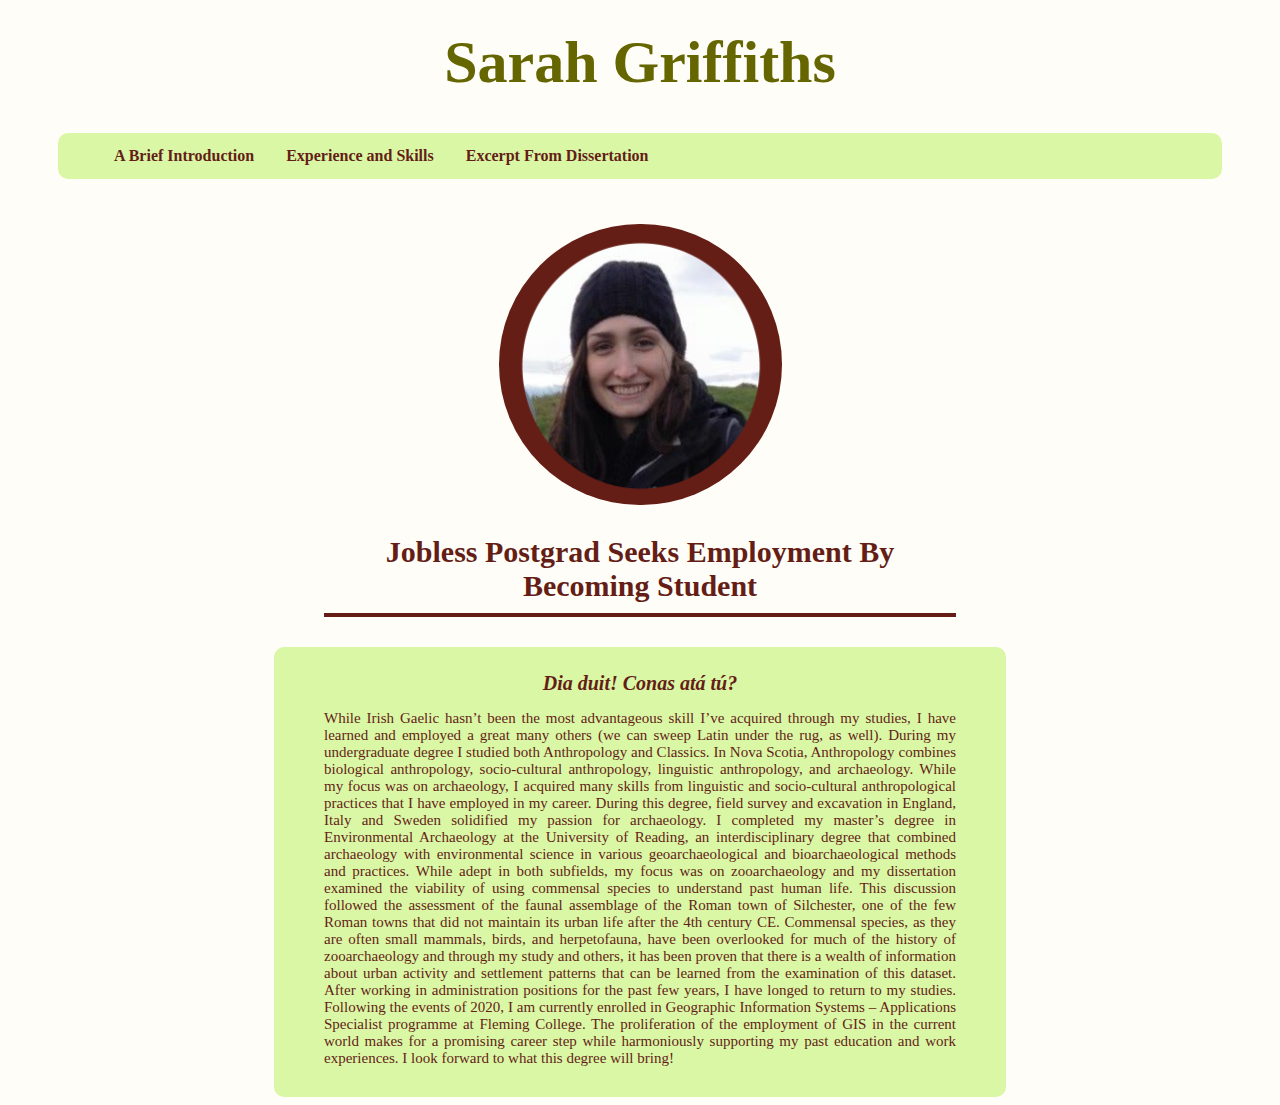
<file: index.html>
<!DOCTYPE html>
<html lang="en">

<!-- External stylesheet following https://www.w3schools.com/html/html_css.asp -->
<head>
<title> Sarah Griffiths: A Brief Introduction </title>
<link rel="stylesheet" href="mystylesheet.css">
</head>

<!-- Name as header layout inspired by https://tinyurl.com/y24jsqfa-->
<body>


<h1>Sarah Griffiths</h1>


<!-- Assignment Part 3 Requirement: Navigation Bars -->
<!-- Navbar modified from https://www.w3schools.com/css/css_navbar_horizontal.asp -->
<!-- Website layout of personal summary, resume, and projects inspired by https://www.wix.com/website/templates/html/portfolio-cv/personal (top left, Maya Nelson) -->
<ul>
  <li><a class="active" href="index.html">A Brief Introduction</a></li>
  <li><a href="page2.html">Experience and Skills</a></li> 
  <li><a href="page3.html">Excerpt From Dissertation</a></li> 
</ul>


<!-- Introduction layout inspired by LinkedIn profile options https://www.linkedin.com/in/sarah-griffiths-632a06141/ . I liked their use of a
 round profile image, followed by a personal tagline and then a summary about yourself. I have chosen to center my image, unlike LinkedIn.-->
 
 
<!-- This is a personal image. It is low quality. Resizing in paint.net was done to reduce width and height. The photo was from a phone 5 years ago
 thus the poor resolution. I chose this photo to be consistent with my LinkedIn and it is a nice representation as someone who works outdoors. -->
<!-- Note: This is not one of my 5 images for the assignment -->
<!-- Use of permitted image size in HTML tag through attributes as per assignment and https://www.w3schools.com/html/html_images.asp -->

<img class="profilepic" src= "images/RedBorderFace2.jpg" alt= "Photo of Sarah" width="283" height="281">




<h2 class="tagline">Jobless Postgrad Seeks Employment By Becoming Student</h2>

<!-- Use of "Hello!" followed by summary inspired by the personal resume template featured here https://www.wix.com/website/templates/html/portfolio-cv/personal (top left, Maya Nelson) -->
<!-- Use of <div> to create styled block around my <h3> and <p> -->
<div class="summarybox">
<h3 class="gaelicheader"> <i> Dia duit! Conas atá tú? </i> </h3>
<p class="summarytext"> While Irish Gaelic hasn’t been the most advantageous skill I’ve acquired through my studies, 
I have learned and employed a great many others (we can sweep Latin under the rug, as well). During my undergraduate degree I studied both 
Anthropology and Classics. In Nova Scotia, Anthropology combines biological anthropology, socio-cultural anthropology, linguistic anthropology, 
and archaeology. While my focus was on archaeology, I acquired many skills from linguistic and socio-cultural anthropological practices that I 
have employed in my career. During this degree, field survey and excavation in England, Italy and Sweden solidified my passion for archaeology. 
I completed my master’s degree in Environmental Archaeology at the University of Reading, an interdisciplinary degree that combined archaeology 
with environmental science in various geoarchaeological and bioarchaeological methods and practices. While adept in both subfields, my focus was 
on zooarchaeology and my dissertation examined the viability of using commensal species to understand past human life. This discussion followed 
the assessment of the faunal assemblage of the Roman town of Silchester, one of the few Roman towns that did not maintain its urban life after 
the 4th century CE. Commensal species, as they are often small mammals, birds, and herpetofauna, have been overlooked for much of the history of 
zooarchaeology and through my study and others, it has been proven that there is a wealth of information about urban activity and settlement 
patterns that can be learned from the examination of this dataset. After working in administration positions for the past few years, I have longed 
to return to my studies. Following the events of 2020, I am currently enrolled in Geographic Information Systems – Applications Specialist programme 
at Fleming College. The proliferation of the employment of GIS in the current world makes for a promising career step while harmoniously supporting
 my past education and work experiences. I look forward to what this degree will bring!
</p>
</div>

</body>
</html>
</file>
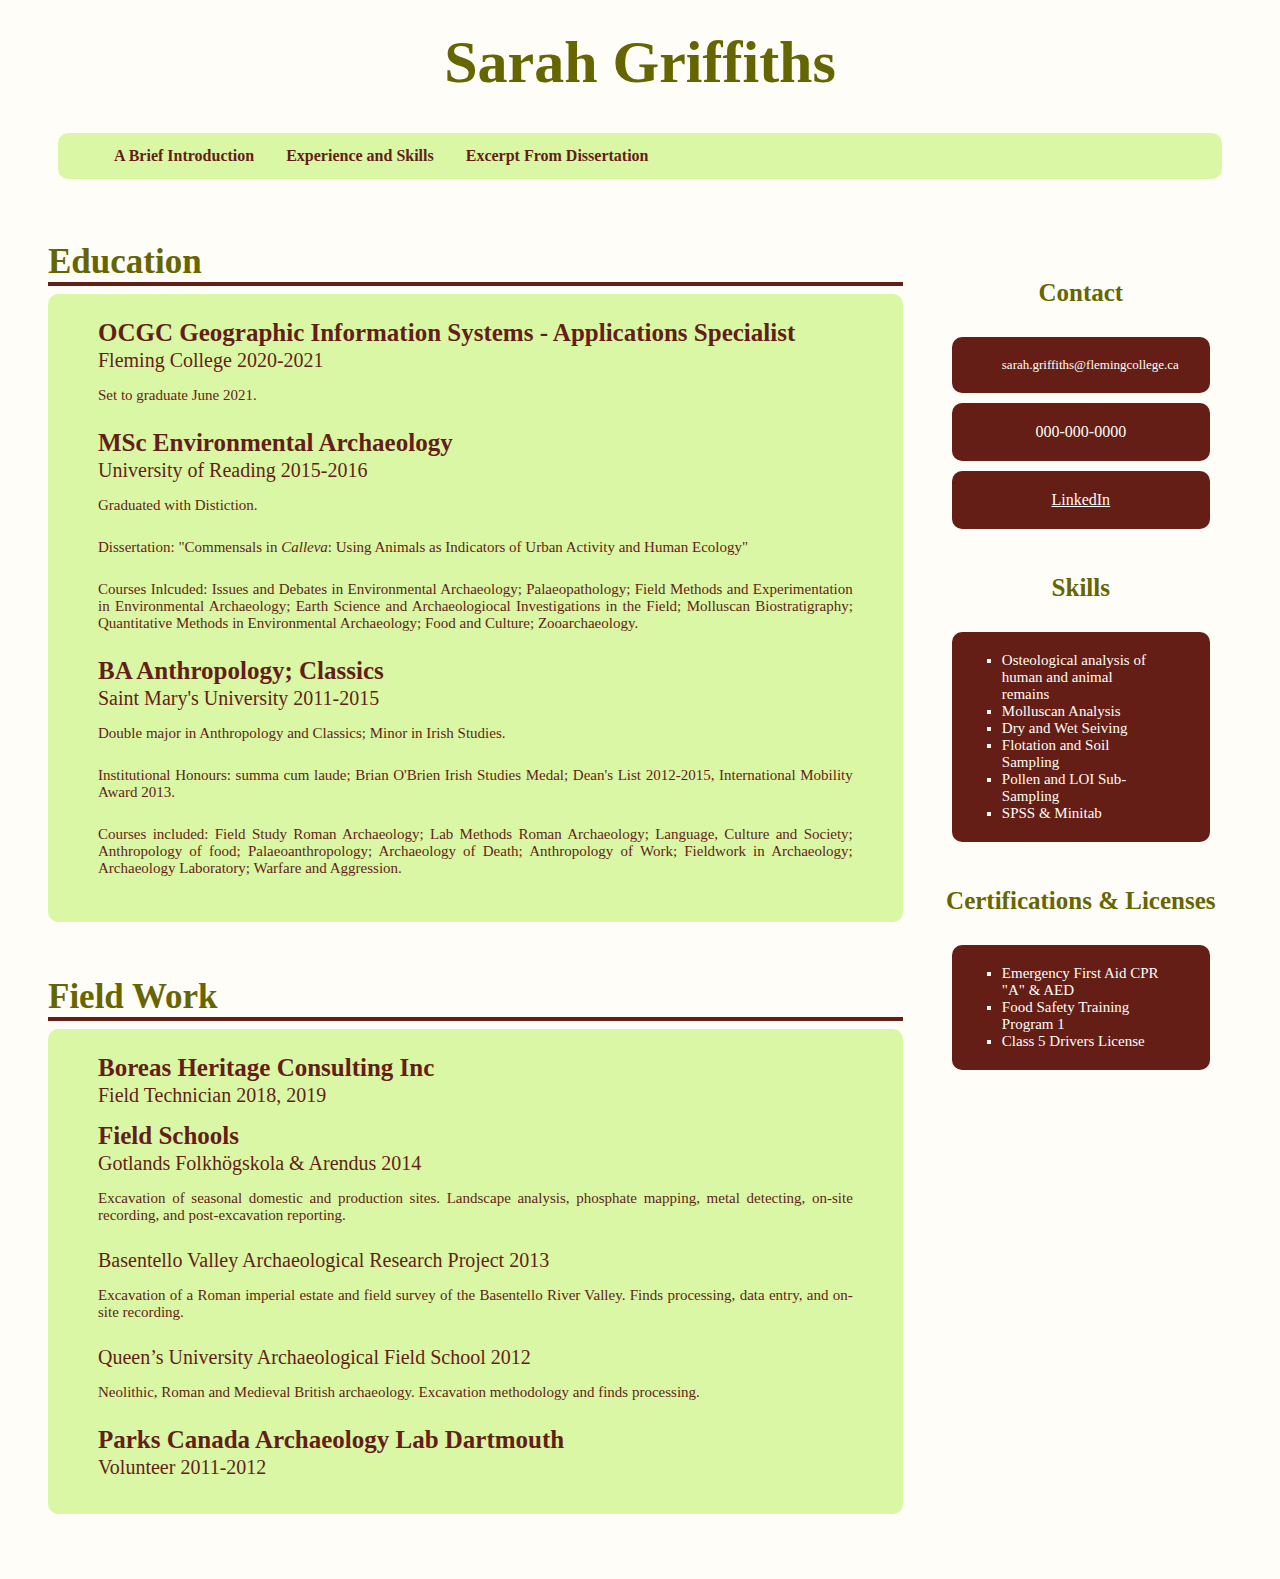
<file: page2.html>
<!DOCTYPE html>
<html lang="en">

<!-- The goal of this page was to provide a layout for a resume or CV. The use of a personal website as a resume/CV is ideal as it can be difficult
to fit one's experience and background into the formats generic websites provide. I would like to build off of this in the futre and actually fill
out the sections formally. -->

<!-- External stylesheet following https://www.w3schools.com/html/html_css.asp -->
<head>
<title> Sarah Griffiths: Experience and Skills </title>
<link rel="stylesheet" href="mystylesheet.css">
</head>

<!-- This page was inspired by the resume template made by ModernResumeCo: https://tinyurl.com/y24jsqfa 
and https://www.w3schools.com/css/css_website_layout.asp website layout with header, columns and footer.-->
<body>


<h1>Sarah Griffiths</h1>


<!-- Assignment Part 3 Requirement: Navigation Bars -->
<!-- Navbar modified from https://www.w3schools.com/css/css_navbar_horizontal.asp -->
<!-- Website layout of personal summary, resume, and projects inspired by https://www.wix.com/website/templates/html/portfolio-cv/personal (top left, Maya Nelson) -->

<ul>
  <li><a class="active" href="index.html">A Brief Introduction</a></li>
  <li><a href="page2.html">Experience and Skills</a></li>
  <li><a href="page3.html">Excerpt From Dissertation</a></li>
</ul>


<!-- Two column layout modified from https://www.w3schools.com/css/css_website_layout.asp to recreate unequal column layout 
of https://tinyurl.com/y24jsqfa . I have flipped the columns so that my experience is on the left while the contact and schools are on the right. -->
<div class="column middle"> <!-- To create column -->
	<h2 class="resumeheading"> Education </h2>
	<div class="resumefield"> <!-- To create styled <div> block around text -->
	<h4 class="degreecompany"> OCGC Geographic Information Systems - Applications Specialist </h4>
	<h5 class="positionschool"> Fleming College 2020-2021</h5>
	<p class="resumetxt"> Set to graduate June 2021. </p>
	<h4 class="degreecompany"> MSc Environmental Archaeology </h4>
	<h5 class="positionschool"> University of Reading 2015-2016 </h5>
	<p class="resumetxt">Graduated with Distiction.</p>
	<!-- <span class> used to italicize the Latin word in sentence following as per instructions to not use HTML to style -->
 <!-- <i> could be used as it denotes another language, as per https://www.w3schools.com/tags/tag_i.asp , however used <span> for assignment instructions -->
	<p class="resumetxt">Dissertation: "Commensals in <span class="latin">Calleva</span>: Using Animals as Indicators of Urban Activity and Human Ecology"</p>
	<p class="resumetxt">Courses Inlcuded: Issues and Debates in Environmental Archaeology; Palaeopathology; 
	Field Methods and Experimentation in Environmental Archaeology;  Earth Science and Archaeologiocal Investigations in the Field;
	Molluscan Biostratigraphy; Quantitative Methods in Environmental Archaeology; Food and Culture; Zooarchaeology.</p>
	<h4 class="degreecompany"> BA Anthropology; Classics </h4>
	<h5 class="positionschool"> Saint Mary's University 2011-2015 </h5>
	<p class="resumetxt">Double major in Anthropology and Classics; Minor in Irish Studies. </p>
    <p class="resumetxt">Institutional Honours: summa cum laude; Brian O'Brien Irish Studies Medal; Dean's List 2012-2015, 
	International Mobility Award 2013.</p>
	<p class="resumetxt"> Courses included: Field Study Roman Archaeology; Lab Methods Roman Archaeology; Language, Culture and Society; 
	Anthropology of food; Palaeoanthropology; Archaeology of Death; Anthropology of Work; Fieldwork in Archaeology; Archaeology Laboratory; Warfare and Aggression.</p>
	</div>
	<h2 class="resumeheading"> Field Work </h2>
	<div class="resumefield"> <!-- To create styled <div> block around text -->
	<h4 class="degreecompany"> Boreas Heritage Consulting Inc </h4>
	<h5 class="positionschool"> Field Technician 2018, 2019 </h5>
	<h4 class="degreecompany"> Field Schools </h4>
	<h5 class="positionschool"> Gotlands Folkhögskola & Arendus 2014 </h5>
	<p class="resumetxt"> Excavation of seasonal domestic and production sites. Landscape
analysis, phosphate mapping, metal detecting, on-site recording, and
	post-excavation reporting. </p>
	<h5 class="positionschool"> Basentello Valley Archaeological Research Project 2013 </h5>
	<p class="resumetxt">Excavation of a Roman imperial estate and field survey of the Basentello
	River Valley. Finds processing, data entry, and on-site recording.</p>
	<h5 class="positionschool"> Queen’s University Archaeological Field School 2012 </h5>
	<p class="resumetxt">Neolithic, Roman and
Medieval British archaeology. Excavation methodology and finds
	processing.</p>
	<h4 class="degreecompany"> Parks Canada Archaeology Lab Dartmouth</h4>
	<h5 class="positionschool"> Volunteer 2011-2012 </h5>
	</div>
	</div>

<!-- Two column layout, as above -->
<div class="column side"> <!-- To create column -->
	<h3 class="sidebartitle"> Contact </h3>
	<p class="contact"> sarah.griffiths@flemingcollege.ca</p>
<!-- Left off phone number for purpose of this assignment -->	
	<p class="contact2"> 000-000-0000</p>
<!-- Assignment Part 3 Requirement: 1/2 external links -->
<!-- Modified link to open in new tab following https://www.w3schools.com/TAgs/tryit.asp?filename=tryhtml_link_target -->
	<p class="contact2"> <a class="contactlink" href="https://www.linkedin.com/in/sarah-griffiths-632a06141/" target="_blank">LinkedIn</a></p>
	<h3 class="sidebartitle"> Skills </h3>
<!-- Underorder list format from https://www.w3schools.com/html/html_lists.asp -->
	<ul class="sidebartext">
	<li>Osteological analysis of human and animal remains</li>
	<li>Molluscan Analysis</li>
	<li>Dry and Wet Seiving</li>
	<li>Flotation and Soil Sampling</li>
	<li>Pollen and LOI Sub-Sampling</li>
	<li>SPSS & Minitab</li>
	</ul>
	<h3 class="sidebartitle"> Certifications & Licenses </h3>
	<ul class="sidebartext">
	<li>Emergency First Aid CPR "A" & AED</li>
	<li>Food Safety Training Program 1</li>
	<li>Class 5 Drivers License</li>	
</ul>

</div>

</body>
</html>
</file>
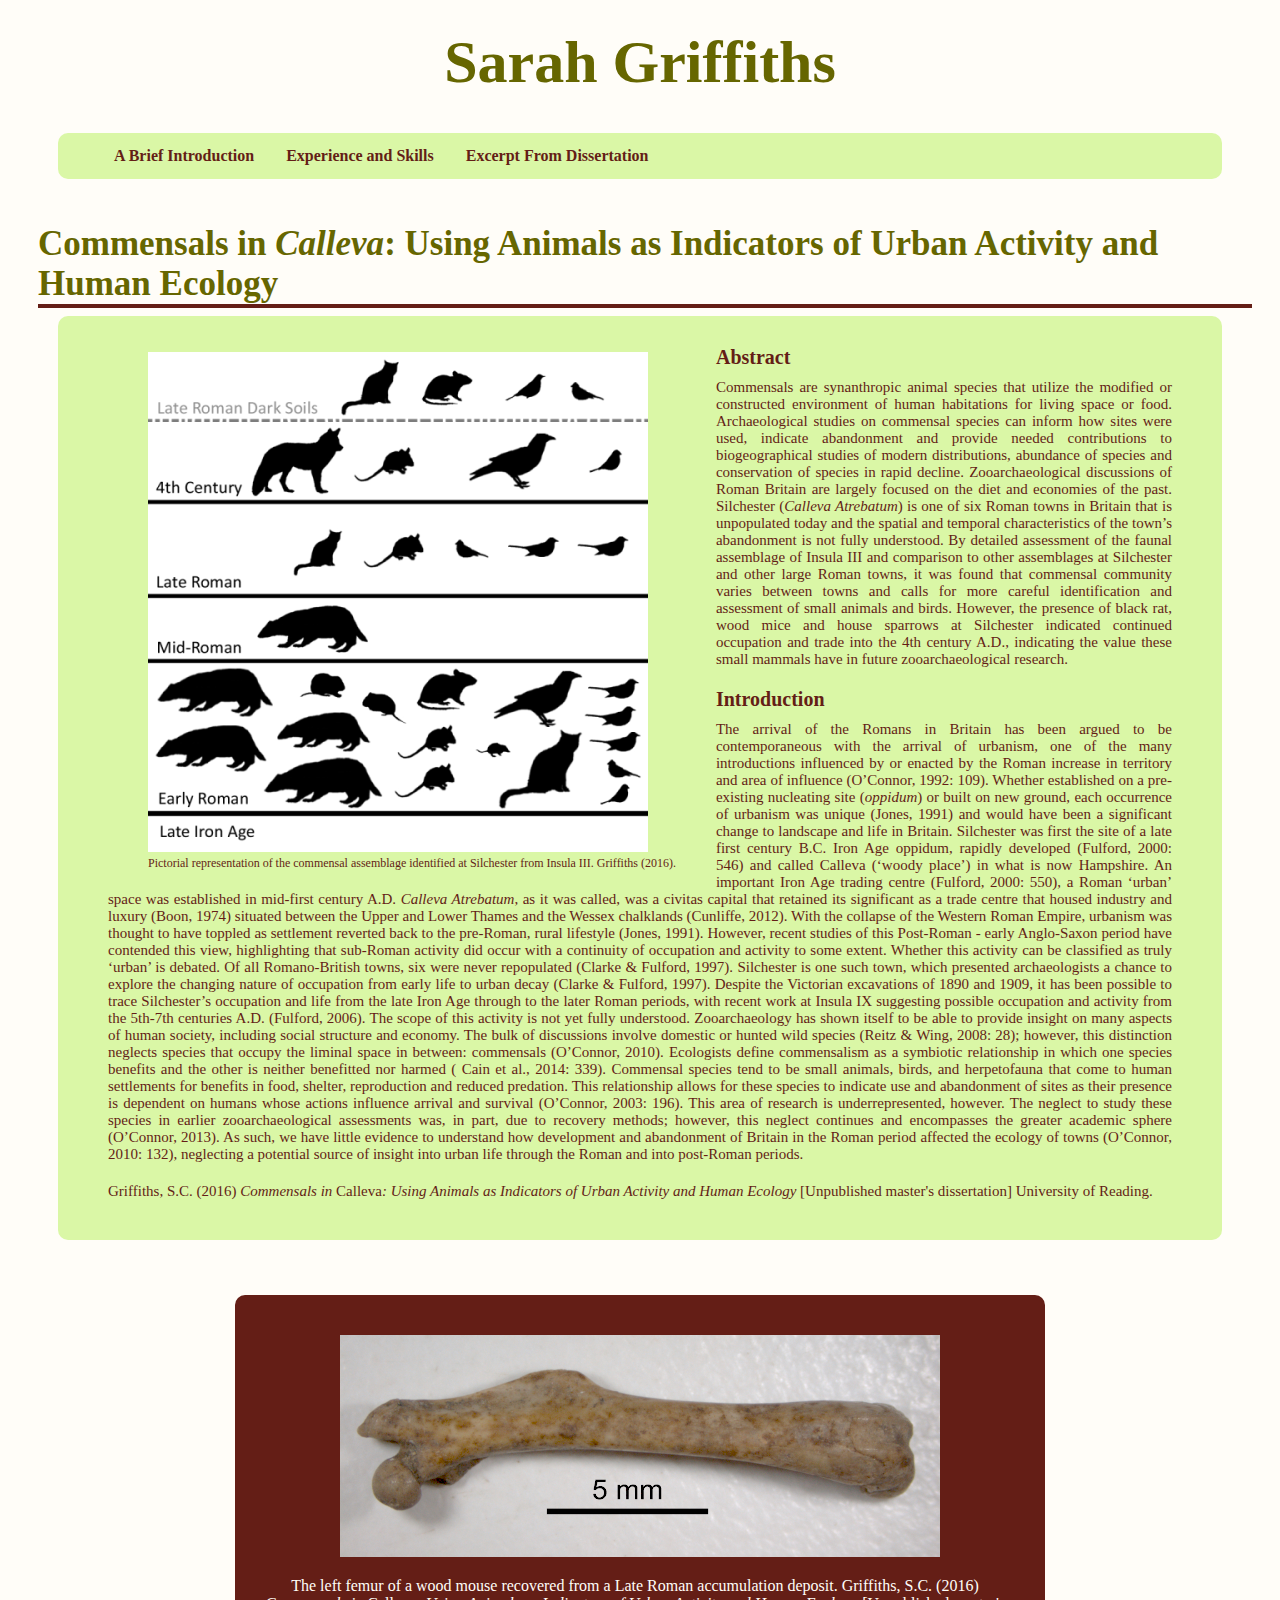
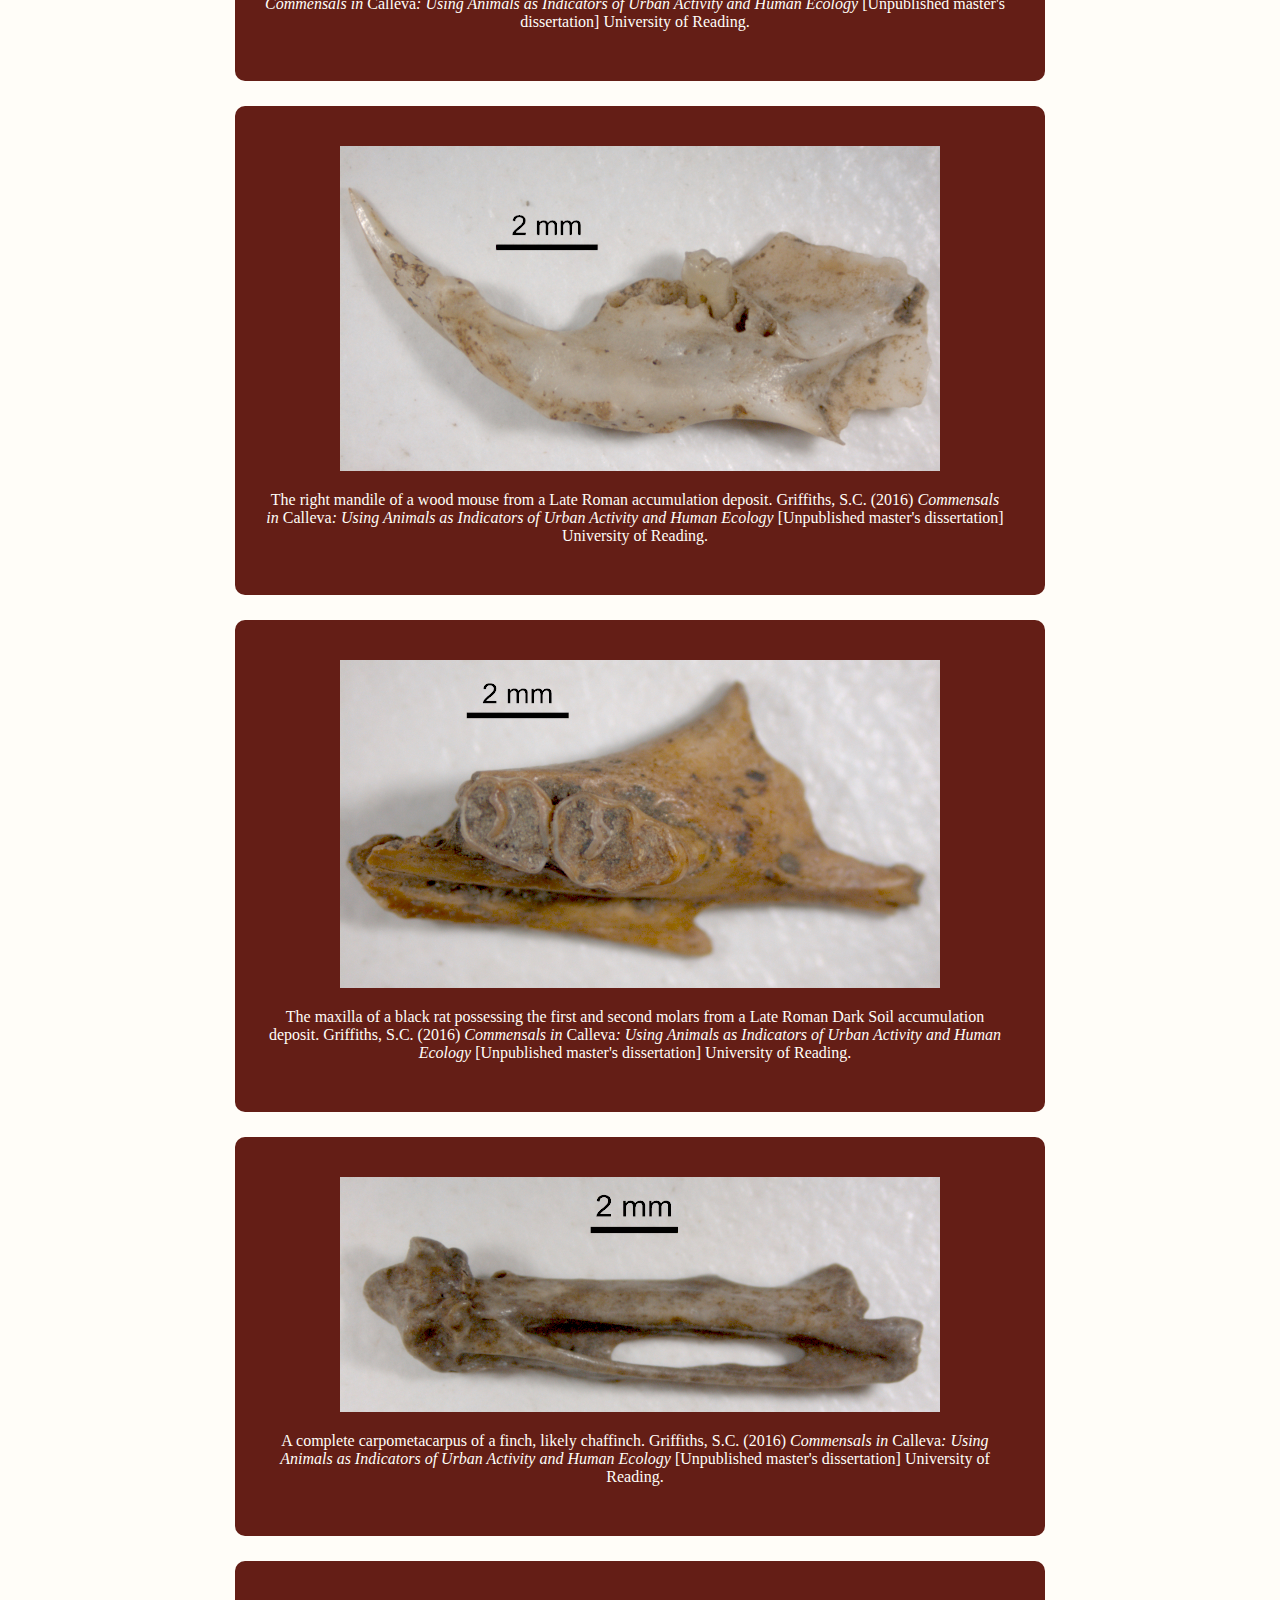
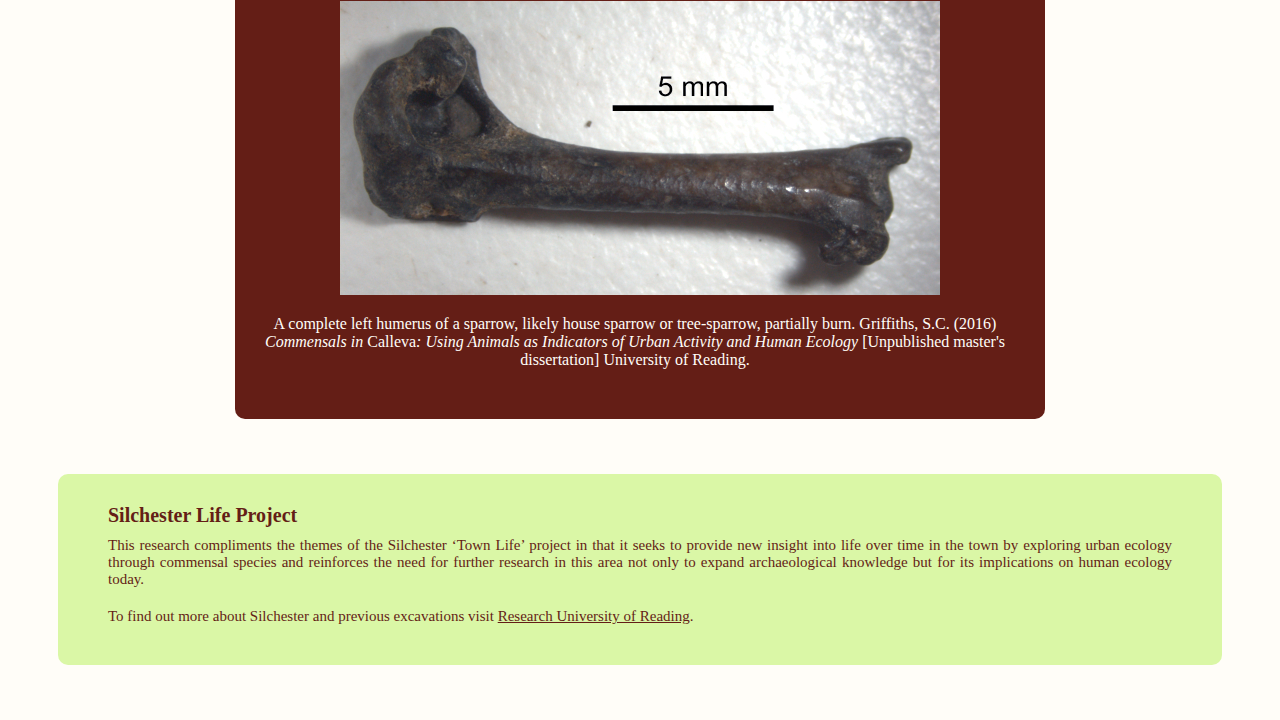
<file: page3.html>
<!DOCTYPE html>
<html lang="en">

<!-- The goal of this page was to provide a layout for future publications if I were to build a personal website to use as a CV. While my dissertation
is not published, I would like to publish articles in the future and thus wanted to try out a format that might be suitable -->

<!-- External stylesheet following https://www.w3schools.com/html/html_css.asp -->
<head>
<title> Sarah Griffiths: Excerpt From Dissertation </title>
<link rel="stylesheet" href="mystylesheet.css">
</head>

<!-- Name as header layout inspired by https://tinyurl.com/y24jsqfa -->
<!-- Layout with header and footer inspired by https://www.w3schools.com/css/css_website_layout.asp -->
<body>

<h1>Sarah Griffiths</h1>


<!-- Assignment Part 3 Requirement: Navigation Bars -->
<!-- Navbar modified from https://www.w3schools.com/css/css_navbar_horizontal.asp -->
<!-- Website layout of personal summary, resume, and projects inspired by https://www.wix.com/website/templates/html/portfolio-cv/personal (top left, Maya Nelson) -->

<ul>
  <li><a class="active" href="index.html">A Brief Introduction</a></li>
  <li><a href="page2.html">Experience and Skills</a></li>
  <li><a href="page3.html">Excerpt From Dissertation</a></li>
</ul>

<!-- <span class> used to italicize the Latin word in sentence following as per instructions to not use HTML to style -->
<!-- <i> could be used as it denotes another language, as per https://www.w3schools.com/tags/tag_i.asp , however used <span> for assignment instructions -->
<h2 class="disstitle"> Commensals in <span class="latin">Calleva</span>: Using Animals as Indicators of Urban Activity and Human Ecology </h2>

<!-- The following is the Abstract and Introduction from my personal dissertation, written as part of my MSc. Cited in APA in <p> content below -->
<!-- The Commensal Assemblage diagram was created by me as part of my dissertation -->
<!-- Figure with caption modified from textbook Duckett (2011) "HTML & CSS" -->
<!-- Use of permitted image size in HTML tag through attributes as per assignment and https://www.w3schools.com/html/html_images.asp -->
<div class="dissbody"> <!-- To create styled <div> block around text -->
<figure class="dissimage">
<img src= "images/CommensalAssemblage.png" alt= "Silchester Insula III Commensal Assemblage" width="500" height="500" > 
<figcaption class="figtext">Pictorial representation of the commensal assemblage identified at Silchester from Insula III. Griffiths (2016).
</figcaption>
</figure>

<h3 class="dissheading"> Abstract </h3>
<!-- <span class> used to italicize the Latin word in sentence following as per instructions to not use HTML to style -->
<!-- <i> could be used as it denotes another language, as per https://www.w3schools.com/tags/tag_i.asp , however used <span> for assignment instructions -->
<p class="disstext">Commensals are synanthropic animal species that utilize the modified or constructed environment of human habitations for living 
space or food. Archaeological studies on commensal species can inform how sites were used, indicate abandonment and provide needed contributions to 
biogeographical studies of modern distributions, abundance of species and conservation of species in rapid decline. Zooarchaeological discussions of 
Roman Britain are largely focused on the diet and economies of the past. Silchester (<span class="latin">Calleva Atrebatum</span>) is one of six Roman towns in Britain that is 
unpopulated today and the spatial and temporal characteristics of the town’s abandonment is not fully understood. By detailed assessment of the faunal
 assemblage of Insula III and comparison to other assemblages at Silchester and other large Roman towns, it was found that commensal community varies 
 between towns and calls for more careful identification and assessment of small animals and birds. However, the presence of black rat, wood mice and 
 house sparrows at Silchester indicated continued occupation and trade into the 4th century A.D., indicating the value these small mammals have in 
 future zooarchaeological research.</p>
<h3 class="dissheading"> Introduction </h3>
<p class="disstext">The arrival of the Romans in Britain has been argued to be contemporaneous with the arrival of urbanism, one of the many 
introductions influenced by or enacted by the Roman increase in territory and area of influence (O’Connor, 1992: 109). Whether established on a 
pre-existing nucleating site (<span class="latin">oppidum</span>) or built on new ground, each occurrence of urbanism was unique (Jones, 1991) and would have been a significant 
change to landscape and life in Britain. Silchester was first the site of a late first century B.C. Iron Age oppidum, rapidly developed 
(Fulford, 2000: 546) and called Calleva (‘woody place’) in what is now Hampshire. An important Iron Age trading centre 
(Fulford, 2000: 550), a Roman ‘urban’ space was established in mid-first century A.D. <span class="latin">Calleva Atrebatum</span>, as it was called, was a civitas capital 
that retained its significant as a trade centre that housed industry and luxury (Boon, 1974) situated between the Upper and Lower Thames and the 
Wessex chalklands (Cunliffe, 2012). With the collapse of the Western Roman Empire, urbanism was thought to have toppled as settlement reverted 
back to the pre-Roman, rural lifestyle (Jones, 1991). However, recent studies of this Post-Roman - early Anglo-Saxon period have contended this 
view, highlighting that sub-Roman activity did occur with a continuity of occupation and activity to some extent. Whether this activity can be 
classified as truly ‘urban’ is debated. Of all Romano-British towns, six were never repopulated (Clarke & Fulford, 1997). 
Silchester is one such town, which presented archaeologists a chance to explore the changing nature of occupation from early life to urban decay 
(Clarke & Fulford, 1997). Despite the Victorian excavations of 1890 and 1909, it has been possible to trace Silchester’s occupation and life from 
the late Iron Age through to the later Roman periods, with recent work at Insula IX suggesting possible occupation and activity from the 5th-7th 
centuries A.D. (Fulford, 2006). The scope of this activity is not yet fully understood. Zooarchaeology has shown itself to be able to provide 
insight on many aspects of human society, including social structure and economy. The bulk of discussions involve domestic or hunted wild species 
(Reitz & Wing, 2008: 28); however, this distinction neglects species that occupy the liminal space in between: commensals (O’Connor, 2010).
Ecologists define commensalism as a symbiotic relationship in which one species benefits and the other is neither benefitted nor harmed (
Cain et al., 2014: 339). Commensal species tend to be small animals, birds, and herpetofauna that come to human settlements for benefits 
in food, shelter, reproduction and reduced predation. This relationship allows for these species to indicate use and abandonment of sites 
as their presence is dependent on humans whose actions influence arrival and survival (O’Connor, 2003: 196). This area of research is 
underrepresented, however. The neglect to study these species in earlier zooarchaeological assessments was, in part, due to recovery methods; 
however, this neglect continues and encompasses the greater academic sphere (O’Connor, 2013). As such, we have little evidence to understand 
how development and abandonment of Britain in the Roman period affected the ecology of towns (O’Connor, 2010: 132), neglecting a potential source 
of insight into urban life through the Roman and into post-Roman periods.</p>

<!-- Use of <cite> from https://www.w3schools.com/tags/tag_i.asp -->
<p class="disstext"> Griffiths, S.C. (2016) <cite> Commensals in</cite> Calleva<cite>: Using Animals as Indicators of Urban Activity and Human Ecology</cite> 
[Unpublished master's dissertation] University of Reading.</p>
</div>



<!-- Assignment Part 3 Requirement: 5/5 Images -->
<!-- All images photographed by myself as part of my MSc dissertation, used in this assignment curtesy of Prof. Mike Fulford. -->
<!-- Images to be removed following the marking of this assignment. -->
<!-- Figure with caption modified from textbook Duckett (2011) "HTML & CSS" -->
<!-- Use of <cite> from https://www.w3schools.com/tags/tag_i.asp -->
<!-- Use of permitted image size in HTML tag through attributes as per assignment and https://www.w3schools.com/html/html_images.asp -->

<div> <!-- To create 1 block around text all images -->
<figure class="imageborder">
<img class="imagecenter" src= "images/mousefemur.jpg" alt= "Wood Mouse Femur" width="600" height="222">
<figcaption class="imagecap"> The left femur of a wood mouse recovered from a Late Roman accumulation deposit.
Griffiths, S.C. (2016) <cite> Commensals in</cite> Calleva<cite>: Using Animals as Indicators of Urban Activity and Human Ecology</cite> 
[Unpublished master's dissertation] University of Reading.
</figcaption>
</figure>

<figure class="imageborder">
<img class="imagecenter" src= "images/mousemandible.jpg" alt= "Wood Mouse Mandible" width="600" height="325">
<figcaption class="imagecap"> The right mandile of a wood mouse from a Late Roman accumulation deposit.
Griffiths, S.C. (2016) <cite> Commensals in</cite> Calleva<cite>: Using Animals as Indicators of Urban Activity and Human Ecology</cite> 
[Unpublished master's dissertation] University of Reading.
</figcaption>
</figure>

<figure class="imageborder">
<img class="imagecenter" src= "images/rattoothwear.jpg" alt= "Black Rat Maxilla" width="600" height="328">
<figcaption class="imagecap"> The maxilla of a black rat possessing the first and second molars from a Late Roman Dark Soil accumulation deposit.
Griffiths, S.C. (2016) <cite> Commensals in</cite> Calleva<cite>: Using Animals as Indicators of Urban Activity and Human Ecology</cite> 
[Unpublished master's dissertation] University of Reading.
</figcaption>
</figure>

<figure class="imageborder">
<img class="imagecenter" src= "images/finchcarpometacarpus.jpg" alt= "Finch Carpometacarpus" width="600" height="235">
<figcaption class="imagecap"> A complete carpometacarpus of a finch, likely chaffinch.
Griffiths, S.C. (2016) <cite> Commensals in</cite> Calleva<cite>: Using Animals as Indicators of Urban Activity and Human Ecology</cite> 
[Unpublished master's dissertation] University of Reading.
</figcaption>
</figure>

<figure class="imageborder">
<img class="imagecenter" src= "images/sparrowhumerus.jpg" alt= "Sparrow Humerus" width="600" height="294">
<figcaption class="imagecap"> A complete left humerus of a sparrow, likely house sparrow or tree-sparrow, partially burn. 
Griffiths, S.C. (2016) <cite> Commensals in</cite> Calleva<cite>: Using Animals as Indicators of Urban Activity and Human Ecology</cite> 
[Unpublished master's dissertation] University of Reading.
</figcaption>
</figure>

</div>



<div class="silinfo"> <!-- To create styled <div> block around text -->
<h3 class="silheading"> Silchester Life Project </h3>
<p class="siltext"> This research compliments the themes of the Silchester ‘Town Life’ project in that it seeks to provide new insight 
into life over time in the town by exploring urban ecology through commensal species and reinforces the need for further research in this 
area not only to expand archaeological knowledge but for its implications on human ecology today.</p>
<!-- Assignment Part 3 Requirement: 2/2 external links -->
<!-- Modified link to open in new tab following https://www.w3schools.com/TAgs/tryit.asp?filename=tryhtml_link_target -->
<p class="siltext"> To find out more about Silchester and previous excavations visit <a class="sillink" href="https://research.reading.ac.uk/silchester/" target="_blank">
Research University of Reading</a>.</p>
</div>


</body>
</html>
</file>
<file: mystylesheet.css>
/* Stylesheet for personal website. */


/* Universal CSS */
/* Consistent header and navbar placement to create unity between pages as if the header and navbar were fixed */
/* Use of repeated 4 colours throughout website to create unity */


body {
  background-color: #FFFDF8 ;
}

/* Header modified from https://www.w3schools.com/css/css_website_layout.asp */
/* All padding for design following https://www.w3schools.com/css/css_padding.asp */
/* All margin for desgin following https://www.w3schools.com/css/css_margin.asp */
/* All font (family, style, siz) and text (color, alignment) following https://www.w3schools.com/css/css_font.asp and https://www.w3schools.com/css/css_text.asp */


h1 {
     margin-top: 8px; margin-bottom: 8px; color: #666600; text-align: center; font-size: 60px;
padding: 20px; font-weight: 700;
}

/* Assignment Part 3 Requirement: Navigation Bars */
/* Navbar modified from https://www.w3schools.com/css/css_navbar_horizontal.asp */
/* The colour of the text, background, hover background and hover text were changed. I also rounded the borders following https://www.w3schools.com/css/css_border.asp. */
/* Rounded borders include the navbar itself and the hover */
/* The use of rounded borders in my theme was inspired by my partner, Corwan Giroux. */
  
ul {
list-style-type: none;
margin-bottom: 45px;
margin-left: 50px;
margin-right: 50px;
font-weight: bold;
overflow: hidden;
background-color: #DAF7A6;
border-radius: 10px;
}

li {
  float: left;
}

li a {
  display: block;
  color: #641E16;
  text-align: center;
  padding: 14px 16px;
  text-decoration: none;
  border-radius: 10px;
}

li a:hover {
  background-color: #641E16; color: #FFFDF8;
}




/* index.html Specific Styles */

/* Styles for profile image and tagline */
/* Centering image code from https://www.w3schools.com/howto/howto_css_image_center.asp */
/* I rounded the border of the image to keep in line with the rounded boxes throughout the website. */
.profilepic {
  display: block; margin-left: auto; margin-right: auto; border-radius: 175px;
}

/* Alignment of header following https://www.w3schools.com/css/css_align.asp */
/* Border modified from https://www.w3schools.com/css/css_border.asp */
.tagline {
  margin:auto; margin-top:0px; margin-bottom: 30px; width: 50%; text-align: center; padding-top: 30px; padding-bottom: 10px; font-size: 30px; color: #641E16; 
border-bottom: 4px solid; border-color: #641E16; font-weight:700;

}


/* Styles for <div> block for summary text and heading */
/* Centered block modified from https://www.w3schools.com/css/css_website_layout.asp and https://www.w3schools.com/css/css_align.asp */
.summarybox {
  margin: auto; width: 50%; background-color: #DAF7A6 ; padding-top: 10px; padding-right: 50px; padding-left: 50px; padding-bottom: 20px;
  border-radius: 10px;
}

/* Alignment of header following https://www.w3schools.com/css/css_text_align.asp */
/* I've incorporated a second font to distinguish the use of a different language in my header alongside italicising to denote another language without <i> as per assignment*/
/* <i> denotes another language as per https://www.w3schools.com/tags/tag_i.asp however as the whole header is Gaelic, and due to the assignment instructions, used font-style https://www.w3schools.com/css/css_font_style.asp */
/* Font-family from https://www.w3schools.com/css/css_font.asp */
.gaelicheader {
	text-align: center; color: #641E16; font-size: 20px; font-weight:700; margin-top: 15px; margin-bottom: 15px; 
	font-family:Georgia, serif; font-style: italic;
}

/* Alignment of text following https://www.w3schools.com/css/css_text_align.asp */
.summarytext {
	text-align: justify; color: #641E16;  font-size: 15px; font-weight: 400; margin-top: 10px; margin-bottom: 10px;
}




/* page2.html Specific Styles */


/* Styles for left column of Page 2: Education and Field Experience */
/* Two column layout modified from https://www.w3schools.com/css/css_website_layout.asp to recreate unequal column layout  */
.column {
  float: left;
  padding: 10px;
}

.column.side {
  width: 25%;
  margin: auto;

}

.column.middle {
  margin: auto;
  width: 70%;
}  

.resumefield {
background-color: #DAF7A6; padding-top: 10px; padding-right: 50px; padding-left: 50px; padding-bottom: 20px; 
border-radius: 10px; margin-bottom: 55px; margin-left: 30px;
}

.resumeheading {
color: #666600; border-bottom: 4px solid; border-color: #641E16; font-size: 35px; margin-left: 30px; 
margin-bottom:8px; margin-top:8px; font-weight:700;
}


.degreecompany { 
color: #641E16; font-size: 25px; margin-bottom:0px; margin-top:15px; font-weight:700; text-align:left;
}

/* I've incorporated a second font to distinguish this heading from the one above and the text below in place of using italics. */
/* Font-family from https://www.w3schools.com/css/css_font.asp */
.positionschool {
color: #641E16; font-size: 20px; margin-bottom:15px; margin-top:2px; font-weight: 500; font-family:Georgia, serif; text-align: left;
}

.resumetxt {
text-align: justify; color: #641E16;  font-size: 15px; font-weight: 400; margin-top: 5px; margin-bottom: 25px;
}


/* Styles for the right column of Page 2: Contact, Skills and Licenses*/
.sidebartitle {
color: #666600; font-size: 25px; margin-top: 45px; margin-bottom:30px; text-align: center; font-weight: 700;
}


/* To tie in the second font used in my right column section, I used the font again in my sidebar. */
/* Font-family from https://www.w3schools.com/css/css_font.asp */

.contact {
  margin: auto; width: 50%; background-color: #641E16 ; padding-top: 20px; padding-right: 50px; padding-left: 50px; 
  padding-bottom: 20px; color: #FFFDF8; border-radius: 10px; font-size:13px; font-family:Georgia, serif; text-align:center;
}

.contact2 {
 margin-left: auto; margin-right: auto; margin-top: 10px; margin-bottom: 10px; width: 50%; background-color: #641E16; 
 padding-top: 20px; padding-right: 50px; padding-left: 50px; padding-bottom: 20px; text-align: center; color: #FFFDF8;
 border-radius: 10px;  font-size:16px; font-family:Georgia, serif;
}

/* Assignment Part 3 Requirement: 1/2 external links */
.contactlink {
	color: #FFFDF8; font-family:Georgia, serif; font-size: 16px;
}

/* List set up and styling following https://www.w3schools.com/css/css_list.asp to create square bullets */
.sidebartext {
  margin: auto; width: 50%; background-color: #641E16 ; padding-top: 20px; padding-right: 50px; padding-left: 50px; 
  padding-bottom: 20px;color: #FFFDF8; border-radius: 10px; font-size:15px; font-family:Georgia, serif; list-style-type: square; font-weight:400
}




/* page3.html Specific Styles */

/* Styles for <div> containing excerpt from disseration */
.dissbody {
background-color: #DAF7A6; padding-top: 20px; padding-right: 50px; padding-left: 50px; padding-bottom: 20px; border-radius: 10px; 
margin-bottom: 55px; margin-right: 50px; margin-left: 50px;
}

.disstitle {
color: #666600; border-bottom: 4px solid; border-color: #641E16; font-size: 35px; margin-right: 20px; margin-left: 30px;
 margin-bottom:8px; margin-top:30px; font-weight:700;
}

/* To style <span> for latin words to avoid using <i>, see note in HTML documents */
.latin {
	font-style: italic;
}
 
/*Added second font from previous pages to use a distinguisher in header in addition to bolded font.*/
.dissheading {
margin-top: 10px; margin-bottom: 10px; font-size:20px; font-weight: 700; font-family: Georgia, serif; text-align: left; color:#641E16
}
	
/* Float image from https://www.w3schools.com/css/css_float.asp */
.dissimage {
float: left;
}

.figtext{
font-size: 12px; color:#641E16;
}	
	
.disstext {
	color:#641E16; text-align: justify; font-weight: 400; font-size: 15px; margin-top:10px; margin-bottom: 20px;
}


/* Styles for photographed images following dissertation excerpt */
/* Assignment Part 3 Requirement: 5/5 Images */
.imageborder { 
background-color:#641E16; color: #FFFDF8; 
padding-top: 30px; padding-right: 30px; padding-left: 30px; padding-bottom: 40px; 
border: 25px #641E16;
border-radius: 10px;
width: 750px;
margin:auto; /* Center alignment of block https://www.w3schools.com/css/css_align.asp when auto is removed, it sits on the left.*/
margin-top: 25px;
margin-bottom: 25px;
}

/* Center alignment of image modified from https://www.w3schools.com/css/css_align.asp */
.imagecenter{
display:block; margin-top: 10px; margin-right: auto; margin-bottom: 20px; margin-left: auto;
}

.imagecap{
margin-top: 12px; margin-right: 10px; margin-bottom: 10px; text-align:center;
}


/* Styles for "footer" <div> and end of page */	
.silinfo {
background-color:#DAF7A6;padding-top: 20px; padding-right: 50px; padding-left: 50px; padding-bottom: 20px; border-radius: 10px; 
margin-top: 55px; margin-bottom: 55px; margin-right: 50px; margin-left: 50px;

}

/*Added second font from previous pages to use a distinguisher in header in addition to bolded font.*/
/* Font-family from https://www.w3schools.com/css/css_font.asp */
.silheading {
margin-top: 10px; margin-bottom: 10px; font-size:20px; font-weight: 700; font-family: Georgia, serif; text-align: left; color:#641E16
}

.siltext {
color:#641E16; text-align: justify; font-weight: 400; font-size: 15px; margin-top:10px; margin-bottom: 20px;
}

/* Assignment Part 3 Requirement: 2/2 external links */
/* Second font used to signify link in sentence */
.sillink {
	color:#641E16; font-family:Georgia, serif;
}
</file>
